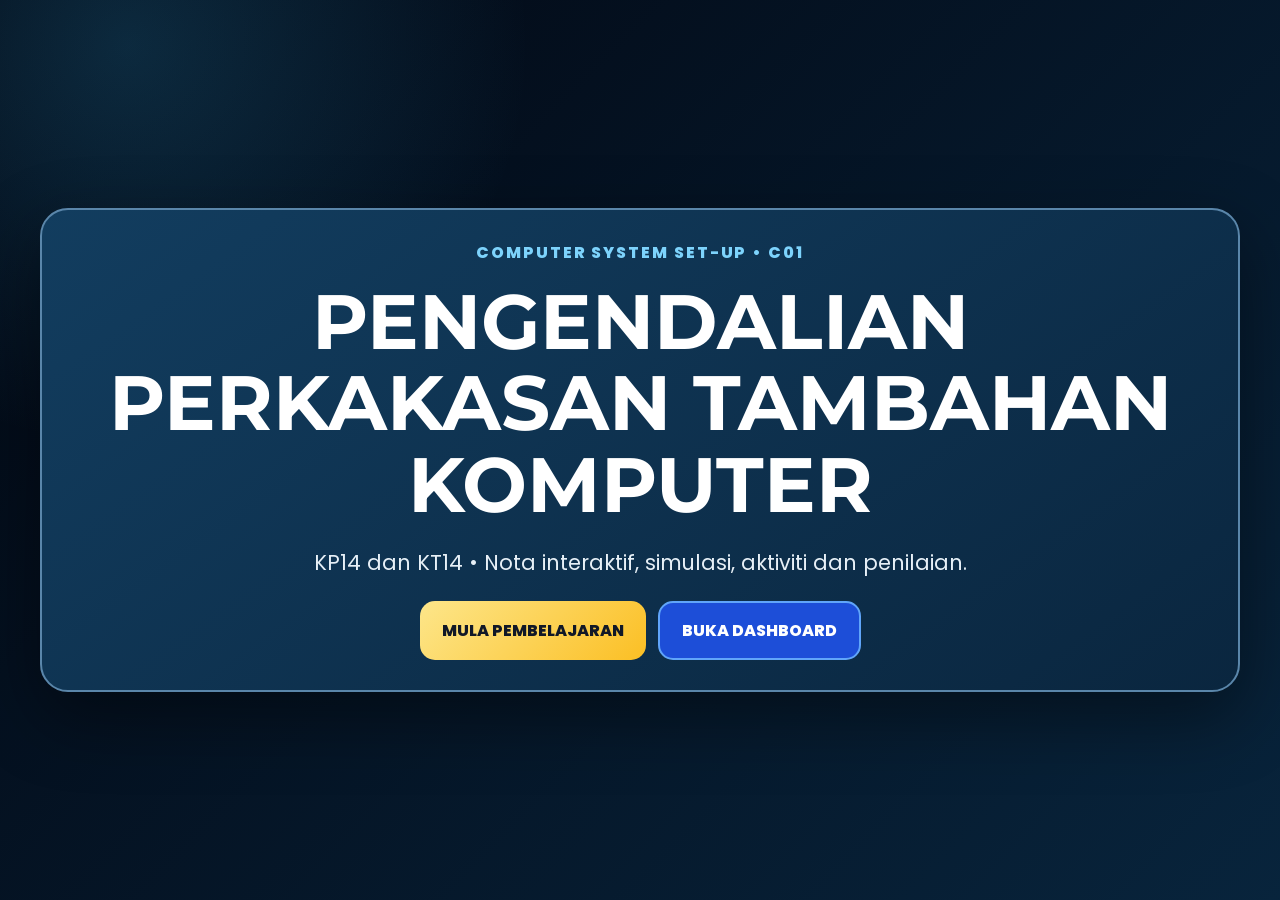
<file: index.html>
<!DOCTYPE html>
<html lang="ms">
<head>
  <meta charset="UTF-8">
  <meta name="viewport" content="width=device-width, initial-scale=1.0">
  <title>C01 KP14 & KT14</title>
  <link rel="preconnect" href="https://fonts.googleapis.com">
  <link rel="preconnect" href="https://fonts.gstatic.com" crossorigin>
  <link href="https://fonts.googleapis.com/css2?family=Montserrat:wght@600;700;800&family=Poppins:wght@400;500;600;700&display=swap" rel="stylesheet">
  <link rel="stylesheet" href="style.css?v=1">
</head>
<body>
  <main class="landing">
    <section class="hero panel">
      <p class="eyebrow">COMPUTER SYSTEM SET-UP • C01</p>
      <h1>PENGENDALIAN PERKAKASAN TAMBAHAN KOMPUTER</h1>
      <p class="lead">KP14 dan KT14 • Nota interaktif, simulasi, aktiviti dan penilaian.</p>
      <div class="button-row">
        <button class="primary" onclick="location.href='login.html'">MULA PEMBELAJARAN</button>
        <button class="secondary" onclick="location.href='dashboard.html'">BUKA DASHBOARD</button>
      </div>
    </section>
  </main>
</body>
</html>
</file>
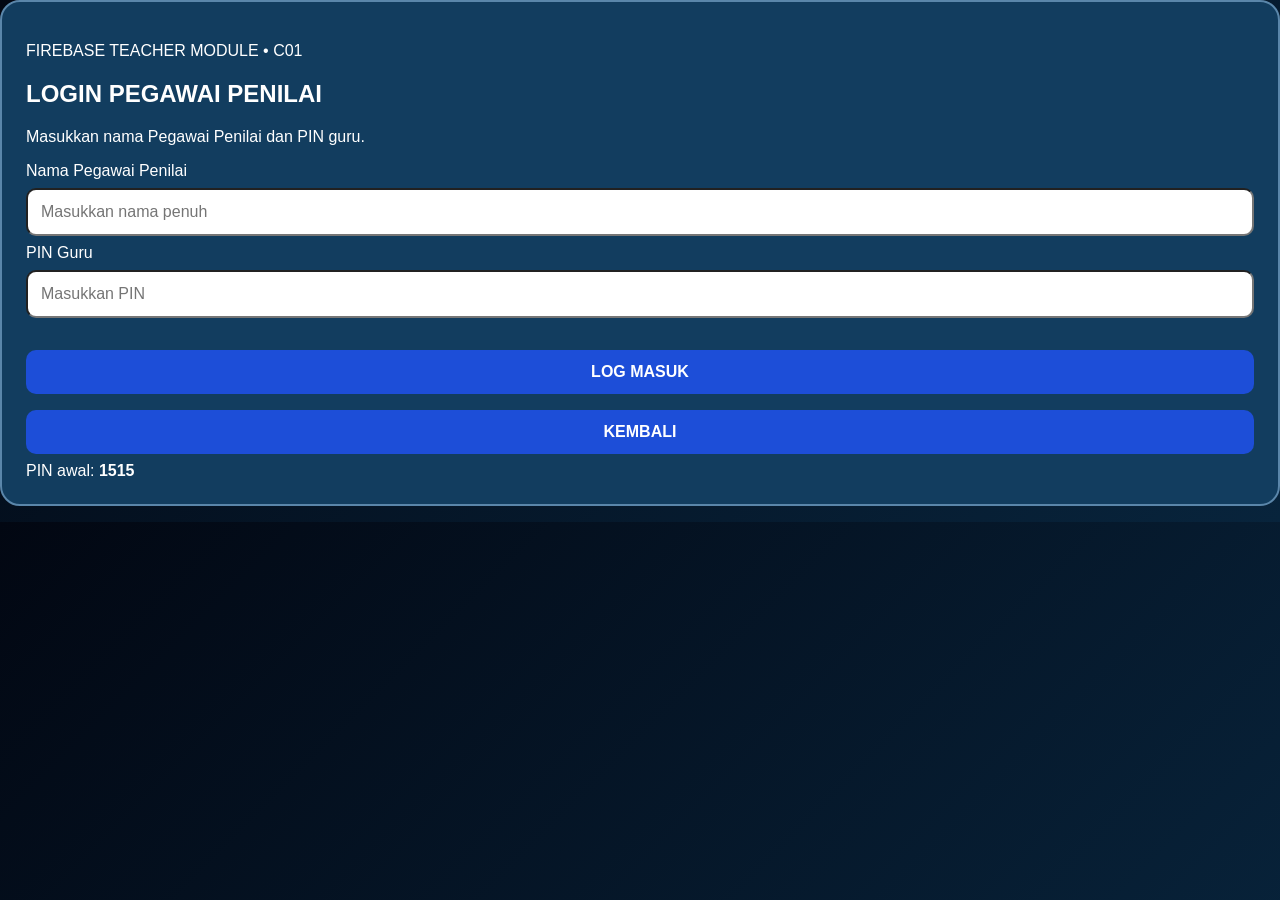
<file: teacher/login.html>
<!DOCTYPE html>
<html lang="ms">
<head>
  <meta charset="UTF-8">

  <meta
    name="viewport"
    content="width=device-width, initial-scale=1.0, maximum-scale=5"
  >

  <meta
    http-equiv="Cache-Control"
    content="no-cache, no-store, must-revalidate"
  >

  <meta
    http-equiv="Pragma"
    content="no-cache"
  >

  <meta
    http-equiv="Expires"
    content="0"
  >

  <title>Login Pegawai Penilai C01</title>

  <link
    rel="stylesheet"
    href="style.css?v=20260805-2"
  >
</head>

<body>

  <main class="center-page">

    <section class="panel login-panel">

      <p class="eyebrow">
        FIREBASE TEACHER MODULE • C01
      </p>

      <h1>
        LOGIN PEGAWAI PENILAI
      </h1>

      <p class="muted">
        Masukkan nama Pegawai Penilai dan PIN guru.
      </p>

      <label for="teacherName">
        Nama Pegawai Penilai
      </label>

      <input
        id="teacherName"
        type="text"
        placeholder="Masukkan nama penuh"
        autocomplete="name"
      >

      <label for="teacherPin">
        PIN Guru
      </label>

      <input
        id="teacherPin"
        type="password"
        inputmode="numeric"
        placeholder="Masukkan PIN"
      >

      <p
        id="loginMessage"
        class="message"
        aria-live="polite"
      ></p>

      <button
        id="loginButton"
        class="primary full"
        type="button"
      >
        LOG MASUK
      </button>

      <button
        class="secondary full"
        type="button"
        onclick="window.location.href='../index.html'"
      >
        KEMBALI
      </button>

      <div class="info-box">
        PIN awal: <strong>1515</strong>
      </div>

    </section>

  </main>

  <script type="module">
    const PIN_KEY =
      "c01_teacher_pin_v2";

    const SESSION_KEY =
      "c01_teacher_session_v2";

    const teacherName =
      document.getElementById(
        "teacherName"
      );

    const teacherPin =
      document.getElementById(
        "teacherPin"
      );

    const loginButton =
      document.getElementById(
        "loginButton"
      );

    const loginMessage =
      document.getElementById(
        "loginMessage"
      );

    loginButton.addEventListener(
      "click",
      loginTeacher
    );

    teacherPin.addEventListener(
      "keydown",
      function (event) {
        if (event.key === "Enter") {
          loginTeacher();
        }
      }
    );

    async function loginTeacher() {
      const name =
        teacherName.value.trim();

      const pin =
        teacherPin.value.trim();

      loginMessage.textContent = "";

      if (!name) {
        loginMessage.textContent =
          "Sila masukkan nama Pegawai Penilai.";

        teacherName.focus();
        return;
      }

      if (!pin) {
        loginMessage.textContent =
          "Sila masukkan PIN guru.";

        teacherPin.focus();
        return;
      }

      const savedPin =
        localStorage.getItem(
          PIN_KEY
        ) || "1515";

      if (pin !== savedPin) {
        loginMessage.textContent =
          "PIN guru tidak tepat.";

        teacherPin.focus();
        return;
      }

      loginButton.disabled = true;
      loginButton.textContent =
        "SEDANG MENYAMBUNG...";

      loginMessage.textContent =
        "Sedang menyambung ke Firebase...";

      try {
        const firebaseModule =
          await import(
            "../firebase-config.js?v=20260805-2"
          );

        if (
          typeof firebaseModule
            .ensureFirebaseLogin !==
          "function"
        ) {
          throw new Error(
            "Fungsi Firebase login tidak ditemui."
          );
        }

        const user =
          await firebaseModule
            .ensureFirebaseLogin();

        sessionStorage.setItem(
          SESSION_KEY,
          JSON.stringify({
            name: name,
            uid: user.uid,
            loginAt:
              new Date().toISOString()
          })
        );

        loginMessage.textContent =
          "Login berjaya. Membuka dashboard...";

        window.location.href =
          "dashboard.html?v=20260805-2";

      } catch (error) {
        console.error(
          "Login guru gagal:",
          error
        );

        loginMessage.textContent =
          "Firebase gagal dimuatkan. Semak fail firebase-config.js dan sambungan Internet.";

        loginButton.disabled = false;
        loginButton.textContent =
          "CUBA SEMULA";
      }
    }
  </script>

</body>
</html>
</file>
<file: style.css>
:root{
  --bg:#020712;--bg2:#08243c;--panel:#0d2f4c;--panel2:#123d5f;
  --text:#fff;--muted:#e7f0f7;--blue:#38bdf8;--orange:#fbbf24;
  --green:#34d399;--red:#fb7185;--border:#5a86aa;
}
*{box-sizing:border-box}
body{margin:0;min-height:100vh;font-family:Poppins,Arial,sans-serif;color:var(--text);
background:radial-gradient(circle at 10% 5%,rgba(56,189,248,.18),transparent 28%),
linear-gradient(135deg,var(--bg),var(--bg2))}
h1,h2,h3,strong{font-family:Montserrat,Arial,sans-serif}
h1{font-size:clamp(2.8rem,6vw,6rem);line-height:1.06;margin:.2em 0}
h2{font-size:clamp(2rem,4vw,3.4rem)}
p{line-height:1.6;color:var(--muted)}
button,input{font:inherit}
button{cursor:pointer}
.landing{min-height:100vh;display:grid;place-items:center;padding:22px}
.panel{padding:30px;border:2px solid var(--border);border-radius:28px;
background:linear-gradient(145deg,#123d5f,#0a263f);box-shadow:0 25px 70px rgba(0,0,0,.42)}
.hero{width:min(1200px,100%);text-align:center}
.lead{font-size:1.3rem}
.eyebrow{margin:0;color:#7dd3fc;font-weight:800;letter-spacing:.12em}
.button-row{display:flex;gap:12px;flex-wrap:wrap;justify-content:center;margin-top:22px}
.primary,.secondary,.danger{border:0;border-radius:15px;padding:15px 22px;font-weight:800}
.primary{background:linear-gradient(135deg,#fde68a,var(--orange));color:#111827}
.secondary{background:#1d4ed8;color:#fff;border:2px solid #60a5fa}
.danger{background:#9f1239;color:#fff}
.full{width:100%}
.login-card{width:min(760px,100%)}
.login-card label{display:block;margin-top:16px;color:#fff;font-weight:700}
.login-card input{width:100%;margin-top:8px;padding:14px;border:2px solid var(--border);
border-radius:12px;background:#071c2e;color:#fff}
.login-card fieldset{margin-top:18px;border:2px solid var(--border);border-radius:15px}
.avatar-grid{display:grid;grid-template-columns:repeat(6,1fr);gap:8px}
.avatar{min-height:60px;border:2px solid var(--border);border-radius:12px;background:#123d5f;font-size:2rem}
.avatar.selected{border-color:var(--orange)}
.message{min-height:24px;color:var(--red)}
.dashboard{width:min(1450px,100%);margin:auto;padding:24px}
.dashboard-header{display:flex;justify-content:space-between;align-items:center;gap:16px;flex-wrap:wrap}
.profile{display:flex;align-items:center;gap:16px}
.avatar-large{width:82px;height:82px;display:grid;place-items:center;border-radius:50%;background:#071c2e;font-size:2.7rem}
.stats{display:grid;grid-template-columns:repeat(4,1fr);gap:14px;margin:16px 0}
.stat{padding:20px;border:2px solid var(--border);border-radius:18px;background:#123d5f}
.stat span{display:block;color:var(--muted)}
.stat strong{display:block;color:var(--orange);font-size:2rem}
.module-grid{display:grid;grid-template-columns:repeat(2,1fr);gap:18px}
.module-card{padding:24px;border:2px solid var(--border);border-radius:20px;background:#123d5f}
.module-icon{font-size:4rem}
@media(max-width:760px){.stats,.module-grid{grid-template-columns:1fr}.avatar-grid{grid-template-columns:repeat(3,1fr)}.dashboard{padding:12px}}
</file>
<file: teacher/style.css>
*{box-sizing:border-box}body{margin:0;font-family:Arial;background:linear-gradient(135deg,#020712,#08243c);color:#fff}.center{min-height:100vh;display:grid;place-items:center;padding:20px}.page{max-width:1200px;margin:auto;padding:20px}.panel,.card{background:#123d5f;border:2px solid #5a86aa;border-radius:20px;padding:24px;margin-bottom:16px}input,button{width:100%;padding:13px;margin:8px 0;border-radius:10px;font:inherit}button{background:#1d4ed8;color:#fff;border:0;font-weight:bold;cursor:pointer}.card input{max-width:180px}.card button{max-width:220px}
</file>
